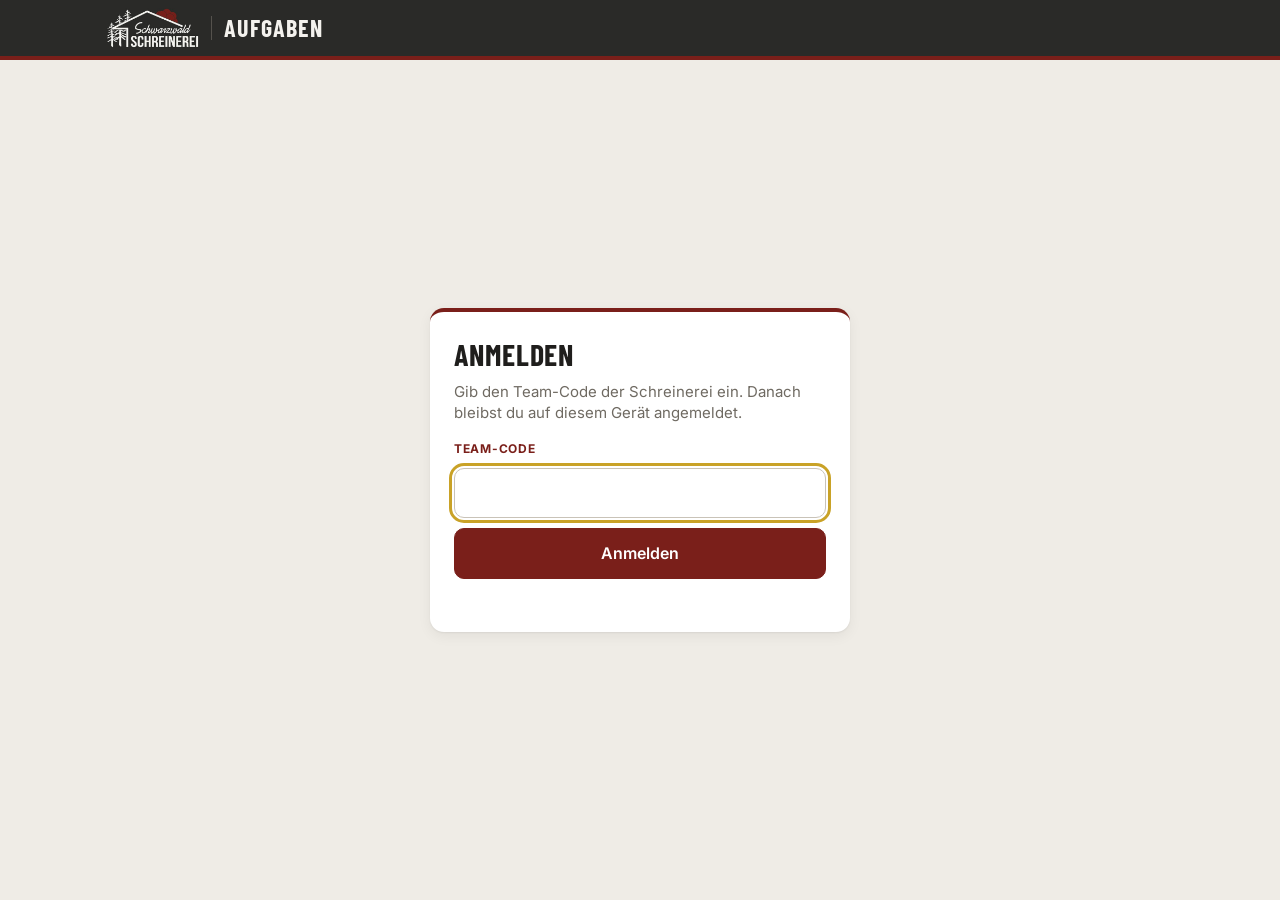
<file: index.html>
<!doctype html>
<html lang="de">
<head>
<meta charset="utf-8">
<meta name="viewport" content="width=device-width, initial-scale=1, viewport-fit=cover">
<title>Aufgaben · Schwarzwald Schreinerei</title>
<meta name="theme-color" content="#2A2A28">
<meta name="apple-mobile-web-app-capable" content="yes">
<meta name="mobile-web-app-capable" content="yes">
<meta name="apple-mobile-web-app-status-bar-style" content="black-translucent">
<meta name="apple-mobile-web-app-title" content="Aufgaben">
<link rel="manifest" href="manifest.webmanifest">
<link rel="icon" href="favicon.png">
<link rel="apple-touch-icon" href="apple-touch-icon.png">
<link rel="preconnect" href="https://fonts.googleapis.com">
<link rel="preconnect" href="https://fonts.gstatic.com" crossorigin>
<link rel="stylesheet" href="https://fonts.googleapis.com/css2?family=Barlow+Condensed:wght@600;700&family=Inter:wght@400;500;600;700&display=swap">
<link rel="stylesheet" href="app.css">
</head>
<body>

<!-- Kopf -->
<header class="top">
  <div class="top-in">
    <img class="top-logo" src="logo.jpg" alt="Schwarzwald Schreinerei">
    <div class="top-title">Aufgaben</div>
    <button class="me" id="meBtn" type="button" hidden><span class="me-dot" id="meDot"></span><span id="meName"></span></button>
    <button class="icon-only" id="menuBtn" type="button" aria-label="Menü" hidden>
      <svg viewBox="0 0 24 24" width="22" height="22" aria-hidden="true"><path d="M4 7h16M4 12h16M4 17h16" stroke="currentColor" stroke-width="2" stroke-linecap="round"/></svg>
    </button>
  </div>
  <div class="status" id="status" hidden></div>
</header>

<!-- Anmelden -->
<section class="gate" id="loginView" hidden>
  <form class="gate-card" id="loginForm" autocomplete="on">
    <h1>Anmelden</h1>
    <p>Gib den Team-Code der Schreinerei ein. Danach bleibst du auf diesem Gerät angemeldet.</p>
    <label for="teamCode">Team-Code</label>
    <input id="teamCode" type="password" autocomplete="current-password" required>
    <button class="btn primary big" type="submit" id="loginBtn">Anmelden</button>
    <div class="form-msg" id="loginMsg" role="alert"></div>
  </form>
</section>

<!-- Wer bin ich -->
<section class="gate" id="whoView" hidden>
  <div class="gate-card">
    <h1>Wer bist du?</h1>
    <p>Damit alle sehen, wer etwas eingetragen oder erledigt hat.</p>
    <div class="who-list" id="whoList"></div>
    <form class="who-new" id="whoForm">
      <input id="whoInput" placeholder="Anderer Name" autocomplete="given-name">
      <button class="btn" type="submit">Weiter</button>
    </form>
  </div>
</section>

<!-- Hauptansicht -->
<main id="mainView" hidden>
  <div class="wrap">

    <div class="space-bar" id="spaceBar" hidden>
      <div class="seg space" role="tablist" aria-label="Bereich">
        <button type="button" id="spaceTeam" class="on">Team-Aufgaben</button>
        <button type="button" id="spacePriv">🔒 Mein Büro</button>
      </div>
      <button class="btn" type="button" id="lockBtn" hidden>Mein Büro sperren</button>
    </div>

    <section class="summary" id="summary" aria-label="Überblick"></section>

    <form class="add" id="addForm" autocomplete="off">
      <div class="add-row">
        <input id="addTitle" placeholder="Was ist zu tun? z. B. „3.12. 10 Uhr Aufmaß Haustür bei Weber Simon“" aria-label="Neue Aufgabe" enterkeyhint="done">
        <button class="mic" type="button" data-mic="addTitle" aria-label="Aufgabe sprechen">
          <svg viewBox="0 0 24 24" width="22" height="22" aria-hidden="true"><path d="M12 3a3 3 0 0 1 3 3v6a3 3 0 0 1-6 0V6a3 3 0 0 1 3-3Zm-7 9a7 7 0 0 0 14 0M12 19v3" fill="none" stroke="currentColor" stroke-width="2" stroke-linecap="round"/></svg>
        </button>
        <button class="btn primary add-go" type="submit" aria-label="Hinzufügen"><span class="long">Hinzufügen</span><span class="short">+</span></button>
      </div>
      <div class="add-parse" id="addParse" hidden></div>
      <div class="add-more">
        <select id="addBereich" aria-label="Bereich"><option value="">– Bereich –</option><option>Aufmaß</option><option>Produktion</option><option>Montage</option><option>Büro</option><option>Sonstiges</option></select>
        <input id="addProjekt" list="projektListe" placeholder="Projekt / Kunde" aria-label="Projekt">
        <input id="addOrt" placeholder="Ort / Adresse" aria-label="Ort oder Adresse">
        <select id="addWer" aria-label="Zuständig"></select>
        <label class="mini">Von (optional)<input id="addAb" type="date"></label>
        <label class="mini">Fällig / bis<input id="addFaellig" type="date"></label>
        <input id="addZeit" type="time" aria-label="Uhrzeit">
        <label class="toggle"><input id="addDringend" type="checkbox"><span>Dringend</span></label>
      </div>
    </form>
    <datalist id="projektListe"></datalist>

    <div class="filters">
      <div class="seg" role="tablist" aria-label="Ansicht">
        <button type="button" role="tab" data-view="offen" class="on">Offen</button>
        <button type="button" role="tab" data-view="erledigt">Erledigt</button>
      </div>
      <div class="chips" id="personChips" aria-label="Person"></div>
      <div class="chips ber-chips" id="bereichChips" aria-label="Bereich"></div>
      <div class="filter-right">
        <select id="groupBy" aria-label="Gruppieren">
          <option value="projekt">nach Projekt</option>
          <option value="person">nach Person</option>
          <option value="datum">nach Fälligkeit</option>
        </select>
        <input id="search" type="search" placeholder="Suchen …" aria-label="Suchen">
      </div>
    </div>

    <section id="list" class="list" aria-live="polite"></section>
  </div>
</main>

<!-- Detail -->
<div class="scrim" id="scrim" hidden></div>
<aside class="sheet" id="sheet" aria-label="Aufgabe" hidden>
  <div class="sheet-head">
    <button class="check big" id="dCheck" type="button" aria-label="Erledigt umschalten"></button>
    <textarea id="dTitel" rows="1" aria-label="Titel"></textarea>
    <button class="icon-only dark" id="dClose" type="button" aria-label="Schließen">
      <svg viewBox="0 0 24 24" width="22" height="22" aria-hidden="true"><path d="M6 6l12 12M18 6 6 18" stroke="currentColor" stroke-width="2" stroke-linecap="round"/></svg>
    </button>
  </div>
  <div class="sheet-body">
    <div class="done-banner" id="dDone" hidden></div>
    <div class="grid2">
      <label>Projekt / Kunde<input id="dProjekt" list="projektListe"></label>
      <label>Zuständig<select id="dWer"></select></label>
      <label>Bereich<select id="dBereich"><option value="">– kein –</option><option>Aufmaß</option><option>Produktion</option><option>Montage</option><option>Büro</option><option>Sonstiges</option></select></label>
      <label class="wide">Ort / Adresse<span class="with-btn"><input id="dOrt" placeholder="z. B. Musterweg 5, Freiamt"><button class="btn" type="button" id="routeBtn" hidden>Route</button></span></label>
      <label>Von (optional)<input id="dAb" type="date"></label>
      <label>Fällig / bis<input id="dFaellig" type="date"></label>
      <label>Uhrzeit<input id="dZeit" type="time"></label>
      <label class="toggle pad"><input id="dDringend" type="checkbox"><span>Dringend</span></label>
    </div>
    <div class="cal-row" id="calRow" hidden>
      <button class="btn" type="button" id="calOutlook">📅 In Outlook eintragen</button>
      <button class="btn" type="button" id="calIcs">Kalenderdatei (.ics)</button>
    </div>
    <label class="full">Notiz
      <span class="with-mic"><textarea id="dNotiz" rows="2" placeholder="Details, Maße, Ansprechpartner …"></textarea>
      <button class="mic" type="button" data-mic="dNotiz" aria-label="Notiz sprechen"><svg viewBox="0 0 24 24" width="20" height="20" aria-hidden="true"><path d="M12 3a3 3 0 0 1 3 3v6a3 3 0 0 1-6 0V6a3 3 0 0 1 3-3Zm-7 9a7 7 0 0 0 14 0M12 19v3" fill="none" stroke="currentColor" stroke-width="2" stroke-linecap="round"/></svg></button></span>
    </label>

    <h3>Teilschritte <span class="muted" id="dStepCount"></span></h3>
    <div class="progress" id="dProgress"><i></i></div>
    <ul class="steps" id="dSteps"></ul>
    <form class="inline-add" id="stepForm" autocomplete="off">
      <input id="stepInput" placeholder="Teilschritt hinzufügen" enterkeyhint="done">
      <button class="mic" type="button" data-mic="stepInput" aria-label="Teilschritt sprechen"><svg viewBox="0 0 24 24" width="20" height="20" aria-hidden="true"><path d="M12 3a3 3 0 0 1 3 3v6a3 3 0 0 1-6 0V6a3 3 0 0 1 3-3Zm-7 9a7 7 0 0 0 14 0M12 19v3" fill="none" stroke="currentColor" stroke-width="2" stroke-linecap="round"/></svg></button>
      <button class="btn" type="submit">+</button>
    </form>

    <h3>Verlauf</h3>
    <form class="inline-add" id="logForm" autocomplete="off">
      <textarea id="logInput" rows="1" placeholder="Was wurde gemacht? Was fehlt noch?"></textarea>
      <button class="mic" type="button" data-mic="logInput" aria-label="Eintrag sprechen"><svg viewBox="0 0 24 24" width="20" height="20" aria-hidden="true"><path d="M12 3a3 3 0 0 1 3 3v6a3 3 0 0 1-6 0V6a3 3 0 0 1 3-3Zm-7 9a7 7 0 0 0 14 0M12 19v3" fill="none" stroke="currentColor" stroke-width="2" stroke-linecap="round"/></svg></button>
      <button class="btn" type="submit">Eintragen</button>
    </form>
    <ul class="log" id="dLog"></ul>

    <div class="sheet-foot">
      <button class="btn primary big" id="dDoneBtn" type="button">Als erledigt abhaken</button>
      <button class="btn danger" id="dDelete" type="button">Aufgabe löschen</button>
    </div>
    <div class="meta-line" id="dMeta"></div>
  </div>
</aside>

<!-- Erledigt-Dialog -->
<div class="modal" id="doneModal" hidden>
  <form class="modal-card" id="doneForm">
    <h2>Erledigt</h2>
    <p class="muted" id="doneTitle"></p>
    <label for="doneNote">Was wurde gemacht? (optional)</label>
    <span class="with-mic"><textarea id="doneNote" rows="3"></textarea>
      <button class="mic" type="button" data-mic="doneNote" aria-label="Sprechen"><svg viewBox="0 0 24 24" width="20" height="20" aria-hidden="true"><path d="M12 3a3 3 0 0 1 3 3v6a3 3 0 0 1-6 0V6a3 3 0 0 1 3-3Zm-7 9a7 7 0 0 0 14 0M12 19v3" fill="none" stroke="currentColor" stroke-width="2" stroke-linecap="round"/></svg></button></span>
    <div class="modal-actions">
      <button class="btn" type="button" id="doneCancel">Abbrechen</button>
      <button class="btn primary" type="submit">Abhaken</button>
    </div>
  </form>
</div>

<!-- Menü -->
<div class="modal" id="menuModal" hidden>
  <div class="modal-card">
    <h2>Menü</h2>
    <div class="menu-list">
      <a class="btn" href="aufmass/" style="text-decoration:none">Fenster-Aufmaß öffnen</a>
      <button class="btn" type="button" id="mWho">Name wechseln</button>
      <button class="btn" type="button" id="mTeam">Team bearbeiten</button>
      <button class="btn" type="button" id="mHome">Auf den Home-Bildschirm legen</button>
      <button class="btn" type="button" id="mMic">Mikrofon testen</button>
      <button class="btn" type="button" id="mLogout">Abmelden</button>
    </div>
    <div class="team-edit" id="teamEdit" hidden>
      <h3>Team</h3>
      <ul id="teamList"></ul>
      <form class="inline-add" id="teamForm"><input id="teamInput" placeholder="Name hinzufügen"><button class="btn" type="submit">+</button></form>
    </div>
    <div class="mic-test" id="micTest" hidden>
      <h3>Mikrofon-Test</h3>
      <p id="micDev" class="muted">Wird gestartet …</p>
      <select id="micSel" hidden></select>
      <div class="meter"><i id="micLevel"></i></div>
      <p class="muted">Sprich etwas – der Balken muss sich bewegen. Gibt es mehrere Mikrofone, kannst du oben umschalten und schauen, bei welchem sich der Balken bewegt.</p>
      <p class="muted"><b>Wichtig:</b> Die Spracheingabe nimmt immer das <b>Windows-Standardmikrofon</b> (Windows-Einstellungen → System → Sound → Eingabe).</p>
    </div>
    <div class="home-help" id="homeHelp" hidden>
      <h3>Als App auf den Home-Bildschirm</h3>
      <p><b>iPhone / iPad (Safari):</b> unten bzw. oben auf das Teilen-Symbol <span class="kbd">□↑</span> tippen → <b>„Zum Home-Bildschirm“</b>.</p>
      <p><b>Android (Chrome):</b> oben rechts <span class="kbd">⋮</span> → <b>„Zum Startbildschirm hinzufügen“</b> bzw. „App installieren“.</p>
      <p><b>PC (Edge/Chrome):</b> in der Adressleiste auf das Installieren-Symbol klicken.</p>
      <button class="btn primary" type="button" id="installBtn" hidden>Jetzt installieren</button>
    </div>
    <div class="modal-actions"><button class="btn" type="button" id="menuClose">Schließen</button></div>
  </div>
</div>

<div class="listen" id="listenBar" hidden role="status" aria-live="polite">
  <span class="listen-dot" aria-hidden="true"></span>
  <div class="listen-main"><b>Ich höre zu …</b><span id="listenText">…</span></div>
  <button class="btn" type="button" id="listenCancel">Abbrechen</button>
  <button class="btn primary" type="button" id="listenDone">Fertig</button>
</div>
<div class="modal" id="privModal" hidden>
  <form class="modal-card" id="privForm">
    <h2>🔒 Mein Büro</h2>
    <p class="muted">Dein privater Bereich – nur mit deinem eigenen Passwort. Die Meister sehen diese Einträge nicht.</p>
    <label for="privCode">Passwort</label>
    <input id="privCode" type="password" autocomplete="current-password" required>
    <div class="form-msg" id="privMsg" role="alert"></div>
    <div class="modal-actions"><button class="btn" type="button" id="privCancel">Abbrechen</button><button class="btn primary" type="submit">Öffnen</button></div>
  </form>
</div>
<div class="toast" id="toast" role="status"></div>

<script src="lib/supabase.js"></script>
<script src="config.js"></script>
<script src="app.js"></script>
</body>
</html>
</file>
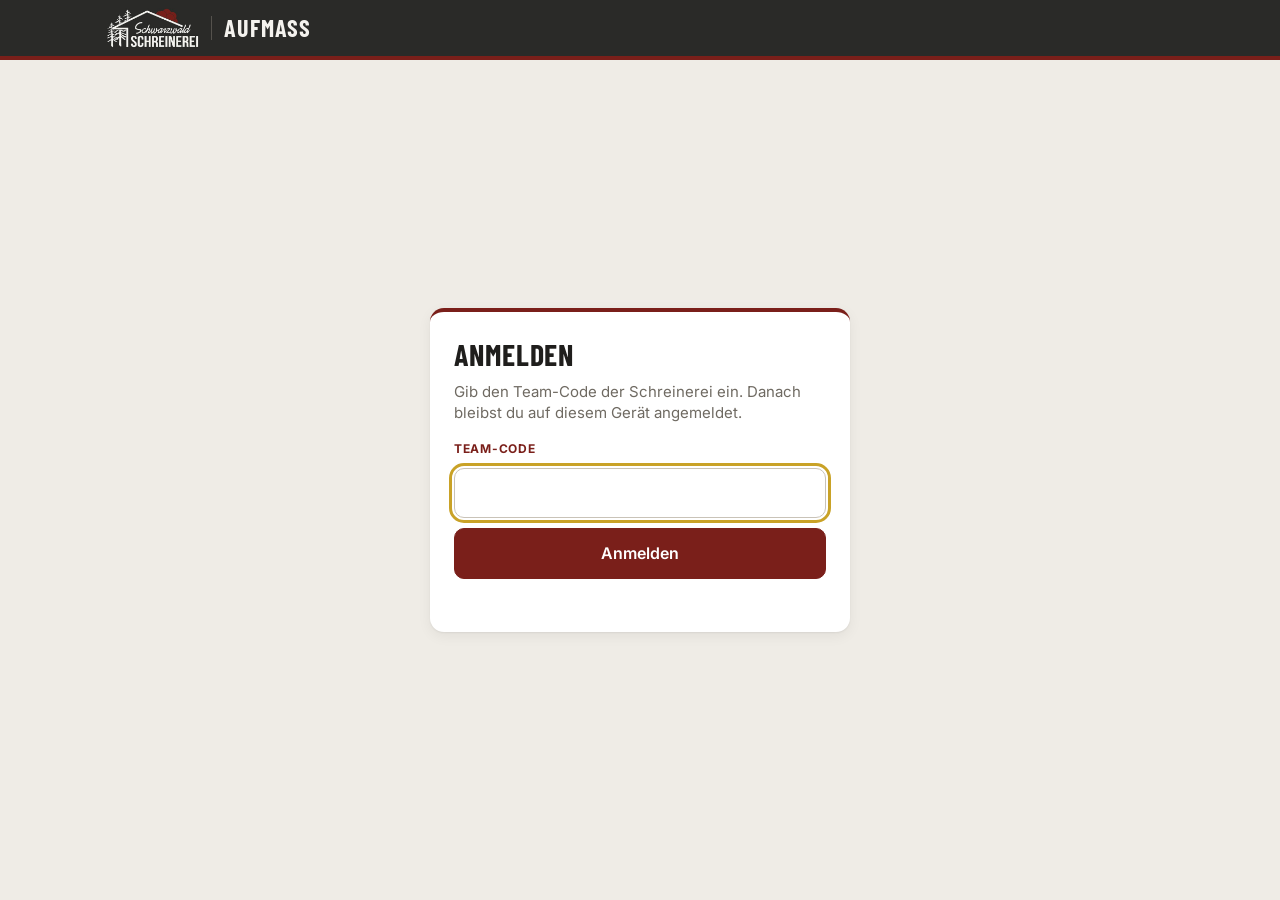
<file: aufmass/index.html>
<!doctype html>
<html lang="de">
<head>
<meta charset="utf-8">
<meta name="viewport" content="width=device-width, initial-scale=1, viewport-fit=cover">
<title>Fenster-Aufmaß · Schwarzwald Schreinerei</title>
<meta name="theme-color" content="#2A2A28">
<meta name="apple-mobile-web-app-capable" content="yes">
<meta name="mobile-web-app-capable" content="yes">
<meta name="apple-mobile-web-app-status-bar-style" content="black-translucent">
<meta name="apple-mobile-web-app-title" content="Aufmaß">
<link rel="manifest" href="manifest.webmanifest">
<link rel="icon" href="favicon.png">
<link rel="apple-touch-icon" href="apple-touch-icon.png">
<link rel="preconnect" href="https://fonts.googleapis.com">
<link rel="preconnect" href="https://fonts.gstatic.com" crossorigin>
<link rel="stylesheet" href="https://fonts.googleapis.com/css2?family=Barlow+Condensed:wght@600;700&family=Inter:wght@400;500;600;700&display=swap">
<link rel="stylesheet" href="../app.css">
<link rel="stylesheet" href="aufmass.css">
</head>
<body>

<header class="top">
  <div class="top-in">
    <img class="top-logo" src="../logo.jpg" alt="Schwarzwald Schreinerei">
    <div class="top-title" id="topTitle">Aufmaß</div>
    <span class="saved" id="saved" aria-live="polite"></span>
    <button class="me" id="meBtn" type="button" hidden><span class="me-dot" id="meDot"></span><span id="meName"></span></button>
    <button class="icon-only" id="menuBtn" type="button" aria-label="Menü" hidden>
      <svg viewBox="0 0 24 24" width="22" height="22" aria-hidden="true"><path d="M4 7h16M4 12h16M4 17h16" stroke="currentColor" stroke-width="2" stroke-linecap="round"/></svg>
    </button>
  </div>
  <div class="status" id="status" hidden></div>
</header>

<!-- Anmelden -->
<section class="gate" id="loginView" hidden>
  <form class="gate-card" id="loginForm">
    <h1>Anmelden</h1>
    <p>Gib den Team-Code der Schreinerei ein. Danach bleibst du auf diesem Gerät angemeldet.</p>
    <label for="teamCode">Team-Code</label>
    <input id="teamCode" type="password" autocomplete="current-password" required>
    <button class="btn primary big" type="submit" id="loginBtn">Anmelden</button>
    <div class="form-msg" id="loginMsg" role="alert"></div>
  </form>
</section>

<!-- Wer -->
<section class="gate" id="whoView" hidden>
  <div class="gate-card">
    <h1>Wer misst auf?</h1>
    <p>Dein Name steht später im Aufmaßprotokoll.</p>
    <div class="who-list" id="whoList"></div>
    <form class="who-new" id="whoForm"><input id="whoInput" placeholder="Anderer Name"><button class="btn" type="submit">Weiter</button></form>
  </div>
</section>

<!-- Liste der Aufmaße -->
<main id="listView" hidden>
  <div class="wrap">
    <div class="list-head">
      <h1 class="page-h">Aufmaße</h1>
      <input id="search" type="search" placeholder="Kunde oder Projekt suchen …" aria-label="Suchen">
      <button class="btn primary big" id="newBtn" type="button">+ Neues Aufmaß</button>
    </div>
    <div id="amList" class="am-list"></div>
  </div>
</main>

<!-- Ein Aufmaß -->
<main id="editView" hidden>
  <div class="ed">
    <aside class="ed-side">
      <button class="btn back" id="backBtn" type="button">← Alle Aufmaße</button>
      <div class="side-title" id="sideTitle"></div>
      <button class="pos-item proj" id="projItem" type="button">
        <span class="proj-ic" aria-hidden="true">⚙</span>
        <span class="pos-txt"><b>Projekt &amp; Voreinstellungen</b><span id="projSum"></span></span>
      </button>
      <h2 class="side-h">Positionen <span class="n" id="posCount"></span></h2>
      <ol class="pos-list" id="posList"></ol>
      <button class="btn primary big" id="addPosBtn" type="button">+ Position</button>
      <div class="side-actions">
        <button class="btn" id="protoBtn" type="button">Protokoll / Drucken</button>
        <button class="btn" id="csvBtn" type="button">Bestellliste (CSV)</button>
      </div>
    </aside>

    <section class="ed-main" id="posEditor">
      <div id="projForm" hidden>
        <h2 class="main-h">Projekt</h2>
        <form class="head-fields" id="headForm" autocomplete="off">
          <label>Kunde<input id="hKunde" data-h="kunde"></label>
          <label>Bauvorhaben / Projekt<input id="hProjekt" data-h="projekt"></label>
          <label class="wide">Adresse<input id="hAdresse" data-h="adresse"></label>
          <label>Datum<input id="hDatum" data-h="datum" type="date"></label>
          <label>Aufgemessen von<input id="hVon" data-h="aufgemessen_von"></label>
        </form>
        <h2 class="main-h">Voreinstellungen <span class="muted">gelten für alle Positionen – einzelne Positionen können abweichen</span></h2>
        <div class="opts" id="vorgabenBox"></div>
        <div class="next-row"><button class="btn primary big" id="toFirstPos" type="button">Weiter zu den Positionen →</button></div>
      </div>
      <div class="empty" id="noPos" hidden><b>Noch keine Position</b>Mit „+ Position“ das erste Fenster oder die erste Tür anlegen.</div>
      <div id="posForm" hidden>
        <div class="pos-top">
          <div class="pos-nr" id="pNr"></div>
          <label class="grow">Raum / Bezeichnung<input id="pRaum" placeholder="z. B. Küche, Bad OG"></label>
          <label class="stk">Stück<input id="pStk" type="number" min="1" inputmode="numeric"></label>
          <div class="pos-tools">
            <button class="btn" id="dupPos" type="button" title="Position kopieren">Kopieren</button>
            <button class="btn danger" id="delPos" type="button">Löschen</button>
          </div>
        </div>

        <h3>Element</h3>
        <div class="types" id="typeGrid" role="radiogroup" aria-label="Elementtyp"></div>
        <div class="grid-tools" id="gridTools" hidden>
          <span>Felder:</span>
          <label>Spalten <select id="gCols"></select></label>
          <label>Reihen <select id="gRows"></select></label>
          <label class="toggle"><input id="gStulp" type="checkbox"><span>Stulp (ohne Pfosten)</span></label>
        </div>

        <h3>Maße <span class="muted">Rohbau-/Lichtmaß in mm</span></h3>
        <div class="measure-opts">
          <label class="toggle"><input id="twoMeas" type="checkbox"><span>Zweites Maß (oben/unten, links/rechts)</span></label>
          <label class="toggle"><input id="showTeil" type="checkbox"><span>Teilungsmaße</span></label>
        </div>
        <div class="measure" id="measure">
          <div class="m-top" id="mTop"></div>
          <div class="m-left" id="mLeft"></div>
          <div class="m-sketch" id="sketch" aria-label="Skizze – Feld antippen, um die Öffnungsart zu ändern"></div>
          <div class="m-right" id="mRight"></div>
          <div class="m-bottom" id="mBottom"></div>
        </div>
        <p class="hint-line">Feld in der Skizze antippen → Öffnungsart wählen. Ansicht <b>von innen</b>.</p>
        <div class="warn" id="measWarn" hidden></div>

        <div class="result" id="result"></div>

        <h3>Einbau</h3>
        <div class="chipsel" id="einbauBox"></div>

        <h3>Ausführung</h3>
        <div class="ausf-sum" id="ausfSum"></div>
        <div class="opts" id="optsBox" hidden></div>
        <h3>Position</h3>
        <div class="opts" id="posOptsBox"></div>

        <h3>Notiz</h3>
        <span class="with-mic"><textarea id="pNotiz" rows="3" placeholder="Besonderheiten, Anschluss, Zugang …"></textarea>
          <button class="mic" type="button" data-mic="pNotiz" aria-label="Notiz sprechen"><svg viewBox="0 0 24 24" width="20" height="20" aria-hidden="true"><path d="M12 3a3 3 0 0 1 3 3v6a3 3 0 0 1-6 0V6a3 3 0 0 1 3-3Zm-7 9a7 7 0 0 0 14 0M12 19v3" fill="none" stroke="currentColor" stroke-width="2" stroke-linecap="round"/></svg></button></span>

        <h3>Fotos</h3>
        <div class="photos" id="photos"></div>
        <label class="btn photo-add">+ Foto aufnehmen / wählen<input id="photoIn" type="file" accept="image/*" capture="environment" multiple hidden></label>

        <div class="next-row"><button class="btn primary big" id="nextPos" type="button">Nächste Position →</button></div>
      </div>
    </section>
  </div>
</main>

<!-- Protokoll -->
<main id="protoView" hidden>
  <div class="proto-bar no-print">
    <button class="btn" id="protoBack" type="button">← Zurück</button>
    <button class="btn primary" id="printBtn" type="button">Drucken / Als PDF speichern</button>
  </div>
  <div class="proto" id="proto"></div>
</main>

<!-- Ziffernblock -->
<div class="keypad" id="keypad" hidden aria-label="Ziffernblock">
  <div class="kp-head"><span id="kpLabel"></span><span class="kp-val" id="kpVal"></span></div>
  <div class="kp-keys">
    <button type="button" data-k="7">7</button><button type="button" data-k="8">8</button><button type="button" data-k="9">9</button>
    <button type="button" data-k="4">4</button><button type="button" data-k="5">5</button><button type="button" data-k="6">6</button>
    <button type="button" data-k="1">1</button><button type="button" data-k="2">2</button><button type="button" data-k="3">3</button>
    <button type="button" data-k="C" class="kp-c">C</button><button type="button" data-k="0">0</button><button type="button" data-k="B" class="kp-b" aria-label="Löschen">⌫</button>
  </div>
  <div class="kp-foot">
    <button type="button" class="btn" data-k="X">Fertig</button>
    <button type="button" class="btn primary" data-k="N">Weiter →</button>
  </div>
</div>

<!-- Öffnungsart -->
<div class="modal" id="cellModal" hidden>
  <div class="modal-card">
    <h2>Öffnungsart</h2>
    <p class="muted">Ansicht von innen</p>
    <div class="cell-types" id="cellTypes"></div>
    <div class="modal-actions"><button class="btn" type="button" id="cellClose">Abbrechen</button></div>
  </div>
</div>

<!-- Menü -->
<div class="modal" id="menuModal" hidden>
  <div class="modal-card">
    <h2>Menü</h2>
    <div class="menu-list">
      <a class="btn" href="../">Zu den Aufgaben</a>
      <button class="btn" type="button" id="mSettings">Einstellungen (Abzüge, Toleranz)</button>
      <button class="btn" type="button" id="mWho">Name wechseln</button>
      <button class="btn" type="button" id="mHome">Auf den Home-Bildschirm legen</button>
      <button class="btn" type="button" id="mLogout">Abmelden</button>
    </div>
    <div class="settings" id="settingsBox" hidden></div>
    <div class="home-help" id="homeHelp" hidden>
      <p><b>iPhone / iPad (Safari):</b> Teilen-Symbol <span class="kbd">□↑</span> → <b>„Zum Home-Bildschirm“</b>.</p>
      <p><b>Android (Chrome):</b> <span class="kbd">⋮</span> → <b>„Zum Startbildschirm hinzufügen“</b>.</p>
    </div>
    <div class="modal-actions"><button class="btn" type="button" id="menuClose">Schließen</button></div>
  </div>
</div>

<div class="toast" id="toast" role="status"></div>

<script src="../lib/supabase.js"></script>
<script src="../config.js"></script>
<script src="aufmass.js"></script>
</body>
</html>
</file>
<file: app.css>
/* Werkstatt-Tafel: dunkler Kopf wie auf Stückliste und Visitenkarte, darunter helle Arbeitsfläche mit Karten */
:root{
  --dark:#2A2A28; --dark2:#3A3936; --cream:#F4F2EE; --red:#7A1F1A; --red2:#9A2B24;
  --bg:#EFECE6; --card:#FFFFFF; --card2:#F8F6F2; --line:#DDD8CF; --line2:#C9C3B8;
  --text:#1F1E1C; --muted:#6F6A62; --ok:#3F7A3A; --ok-bg:#E6F0E2; --warn:#A86A12; --warn-bg:#FBF0DB;
  --late:#A3271F; --late-bg:#F8E4E1; --focus:#C9A227; --chip:#ECE8E1;
  --shadow:0 1px 2px rgba(0,0,0,.06),0 4px 14px rgba(0,0,0,.06);
  --head:"Barlow Condensed", "Arial Narrow", Arial, sans-serif;
  --body:Inter, "Segoe UI", Roboto, Arial, sans-serif;
  color-scheme: light;
}
@media (prefers-color-scheme: dark){
  :root:not([data-theme="light"]){
    --bg:#1B1B1A; --card:#262624; --card2:#2D2D2A; --line:#3A3936; --line2:#4A4845;
    --text:#EEEBE5; --muted:#A39E95; --ok:#7DBA72; --ok-bg:#24321F; --warn:#E0A64B; --warn-bg:#3A2E18;
    --late:#F08A7F; --late-bg:#3D2220; --chip:#33322F; --shadow:0 1px 2px rgba(0,0,0,.4);
    color-scheme: dark;
  }
}
:root[data-theme="dark"]{
    --bg:#1B1B1A; --card:#262624; --card2:#2D2D2A; --line:#3A3936; --line2:#4A4845;
    --text:#EEEBE5; --muted:#A39E95; --ok:#7DBA72; --ok-bg:#24321F; --warn:#E0A64B; --warn-bg:#3A2E18;
    --late:#F08A7F; --late-bg:#3D2220; --chip:#33322F; --shadow:0 1px 2px rgba(0,0,0,.4);
    color-scheme: dark;
}
*{box-sizing:border-box}
html,body{margin:0}
body{background:var(--bg);color:var(--text);font:15px/1.45 var(--body);-webkit-tap-highlight-color:transparent;
  padding-bottom:env(safe-area-inset-bottom,0px)}
button,input,select,textarea{font:inherit;color:inherit}
[hidden]{display:none!important}
.muted{color:var(--muted);font-weight:400}

/* ---------- Kopf ---------- */
.top{position:sticky;top:0;z-index:30;background:var(--dark);color:var(--cream);border-bottom:4px solid var(--red);
  padding-top:env(safe-area-inset-top,0px)}
.top-in{max-width:1100px;margin:0 auto;display:flex;align-items:center;gap:12px;
  padding:8px max(16px,env(safe-area-inset-right,0px)) 8px max(16px,env(safe-area-inset-left,0px))}
.top-logo{height:40px;display:block}
.top-title{font:700 24px/1 var(--head);letter-spacing:.04em;text-transform:uppercase;margin-right:auto;
  padding-left:12px;border-left:1px solid #55524D}
.me{display:flex;align-items:center;gap:8px;background:var(--dark2);border:0;border-radius:20px;padding:6px 12px;color:var(--cream);cursor:pointer}
.me-dot{width:22px;height:22px;border-radius:50%;background:var(--red);display:grid;place-items:center;font-size:12px;font-weight:700}
.icon-only{border:0;background:transparent;color:var(--cream);padding:8px;border-radius:8px;cursor:pointer;display:grid;place-items:center}
.icon-only:hover{background:var(--dark2)}
.icon-only.dark{color:var(--text)}
.icon-only.dark:hover{background:var(--chip)}
.status{background:var(--warn-bg);color:var(--warn);text-align:center;font-size:13px;padding:5px 16px}

/* ---------- Anmelden ---------- */
.gate{min-height:calc(100vh - 80px);display:grid;grid-template-columns:minmax(0,1fr);place-items:center;padding:24px max(16px,env(safe-area-inset-right,0px)) 24px max(16px,env(safe-area-inset-left,0px))}
.gate-card{width:min(420px,100%);background:var(--card);border-radius:14px;box-shadow:var(--shadow);padding:26px 24px;
  display:flex;flex-direction:column;gap:10px;border-top:4px solid var(--red)}
.gate-card h1{font:700 30px/1.1 var(--head);text-transform:uppercase;letter-spacing:.03em;margin:0}
.gate-card p{margin:0 0 6px;color:var(--muted)}
.gate-card label{font-size:12px;font-weight:700;text-transform:uppercase;letter-spacing:.06em;color:var(--red)}
.gate-card input{padding:12px 14px;border:1.5px solid var(--line2);border-radius:10px;background:var(--card);font-size:17px}
.form-msg{color:var(--late);font-size:14px;min-height:1.2em}
.who-list{display:grid;grid-template-columns:repeat(auto-fill,minmax(110px,1fr));gap:10px}
.who-list button{padding:16px 10px;border-radius:12px;border:1.5px solid var(--line2);background:var(--card2);cursor:pointer;
  font:700 20px var(--head);letter-spacing:.03em}
.who-list button:hover{border-color:var(--red)}
.who-new{display:flex;gap:8px;margin-top:6px}
.who-new input{flex:1;min-width:0;padding:10px 12px;border:1.5px solid var(--line2);border-radius:10px;background:var(--card)}

/* ---------- Buttons ---------- */
.btn{border:1.5px solid var(--line2);background:var(--card);color:var(--text);border-radius:10px;padding:9px 14px;cursor:pointer;
  font-weight:600;white-space:nowrap}
.btn:hover{background:var(--card2)}
.btn.primary{background:var(--red);border-color:var(--red);color:#fff}
.btn.primary:hover{background:var(--red2)}
.btn.big{padding:13px 18px;font-size:16px}
.btn.danger{color:var(--late);border-color:transparent;background:transparent}
.btn.danger.confirm{background:var(--late);color:#fff}
:focus-visible{outline:3px solid var(--focus);outline-offset:2px}

/* ---------- Layout ---------- */
.wrap{max-width:1100px;margin:0 auto;padding:16px max(16px,env(safe-area-inset-right,0px)) 80px max(16px,env(safe-area-inset-left,0px));
  display:flex;flex-direction:column;gap:14px}

.summary{display:grid;grid-template-columns:repeat(4,minmax(0,1fr));gap:10px}
.sum{background:var(--card);border-radius:12px;padding:10px 14px;box-shadow:var(--shadow);border:0;text-align:left;cursor:pointer;
  display:flex;flex-direction:column;gap:2px}
.sum b{font:700 30px/1 var(--head);font-variant-numeric:tabular-nums}
.sum span{font-size:12px;color:var(--muted);text-transform:uppercase;letter-spacing:.06em;font-weight:600}
.sum.late b{color:var(--late)} .sum.urgent b{color:var(--red)} .sum.today b{color:var(--warn)}
.sum.active{outline:2px solid var(--red)}

.add{background:var(--card);border-radius:14px;box-shadow:var(--shadow);padding:12px;display:flex;flex-direction:column;gap:10px}
.add-row{display:flex;gap:8px}
.add-row input{flex:1;min-width:0;font-size:18px;padding:12px 14px;border:1.5px solid var(--line2);border-radius:10px;background:var(--card)}
.add-row input:focus{border-color:var(--red);outline:none}
.add-more{display:grid;grid-template-columns:1fr 1.4fr 1.2fr 1fr 1fr 1fr 96px auto;gap:8px}
.add-more input,.add-more select{min-width:0;padding:9px 10px;border:1.5px solid var(--line);border-radius:10px;background:var(--card2)}
.add-go .short{display:none}
@media (max-width:760px){.add-go .short{display:inline}}
.mic{border:1.5px solid var(--line2);background:var(--card2);border-radius:10px;width:48px;flex:none;display:grid;place-items:center;cursor:pointer;color:var(--text)}
.mic.rec{background:var(--red);border-color:var(--red);color:#fff;animation:pulse 1.2s infinite}
@keyframes pulse{50%{box-shadow:0 0 0 6px rgba(122,31,26,.25)}}
@media (prefers-reduced-motion:reduce){.mic.rec{animation:none}}
.toggle{display:flex;align-items:center;gap:8px;padding:0 6px;cursor:pointer;font-weight:600;user-select:none}
.toggle input{width:20px;height:20px;accent-color:var(--red)}

.filters{display:flex;flex-wrap:wrap;gap:10px;align-items:center}
.seg{display:inline-flex;background:var(--chip);border-radius:10px;padding:3px}
.seg button{border:0;background:transparent;padding:7px 16px;border-radius:8px;cursor:pointer;font-weight:600;color:var(--muted)}
.seg button.on{background:var(--card);color:var(--text);box-shadow:var(--shadow)}
.chips{display:flex;gap:6px;flex-wrap:wrap}
.chip{border:1.5px solid transparent;background:var(--chip);border-radius:20px;padding:6px 12px;cursor:pointer;font-weight:600;font-size:14px}
.chip.on{background:var(--dark);color:var(--cream)}
.filter-right{display:flex;gap:8px;margin-left:auto;flex-wrap:wrap}
.filter-right select,.filter-right input{padding:7px 10px;border:1.5px solid var(--line);border-radius:10px;background:var(--card);min-width:0}
.filter-right input{width:170px}

/* ---------- Liste ---------- */
.list{display:flex;flex-direction:column;gap:18px}
.group h2{font:700 19px/1.2 var(--head);text-transform:uppercase;letter-spacing:.05em;margin:0 0 8px;display:flex;align-items:center;gap:8px}
.group h2 .n{font:600 12px var(--body);background:var(--chip);color:var(--muted);border-radius:10px;padding:2px 8px;letter-spacing:0}
.cards{display:flex;flex-direction:column;gap:8px}
.card{background:var(--card);border-radius:12px;box-shadow:var(--shadow);display:flex;gap:12px;align-items:flex-start;padding:12px 14px;
  border-left:5px solid transparent;cursor:pointer}
.card.urgent{border-left-color:var(--red)}
.card.done{opacity:.75}
.card.done .c-title{text-decoration:line-through;text-decoration-color:var(--muted)}
.card:hover{background:var(--card2)}
.check{flex:none;width:30px;height:30px;border-radius:50%;border:2.5px solid var(--line2);background:var(--card);cursor:pointer;display:grid;place-items:center;padding:0}
.check:hover{border-color:var(--ok)}
.check.on{background:var(--ok);border-color:var(--ok)}
.check.on::after{content:"";width:8px;height:14px;border:solid #fff;border-width:0 3px 3px 0;transform:rotate(45deg) translate(-1px,-2px)}
.check.big{width:38px;height:38px}
.c-main{flex:1;min-width:0;display:flex;flex-direction:column;gap:6px}
.c-title{font-weight:600;font-size:16px;overflow-wrap:anywhere}
.c-meta{display:flex;flex-wrap:wrap;gap:6px;align-items:center;font-size:13px}
.tag{background:var(--chip);border-radius:6px;padding:2px 8px;color:var(--muted);font-weight:500}
.tag.who{background:transparent;padding:0;display:inline-flex;align-items:center;gap:5px;color:var(--text)}
.av{width:20px;height:20px;border-radius:50%;background:var(--dark);color:var(--cream);font-size:11px;font-weight:700;display:inline-grid;place-items:center}
.tag.late{background:var(--late-bg);color:var(--late);font-weight:700}
.tag.today{background:var(--warn-bg);color:var(--warn);font-weight:700}
.tag.urgent{background:var(--red);color:#fff;font-weight:700}
.tag.ok{background:var(--ok-bg);color:var(--ok)}
.c-progress{display:flex;align-items:center;gap:8px;font-size:12px;color:var(--muted)}
.bar{flex:1;max-width:220px;height:6px;border-radius:3px;background:var(--chip);overflow:hidden}
.bar i{display:block;height:100%;background:var(--ok);border-radius:3px}
.c-last{font-size:13px;color:var(--muted);overflow:hidden;text-overflow:ellipsis;white-space:nowrap}
.empty{background:var(--card);border-radius:14px;padding:28px 22px;text-align:center;color:var(--muted);box-shadow:var(--shadow)}
.empty b{display:block;color:var(--text);font:700 22px var(--head);text-transform:uppercase;letter-spacing:.04em;margin-bottom:6px}

/* ---------- Detail ---------- */
.scrim{position:fixed;inset:0;background:rgba(15,15,14,.45);z-index:40}
.sheet{position:fixed;z-index:50;background:var(--card);display:flex;flex-direction:column;box-shadow:0 10px 40px rgba(0,0,0,.3);
  top:0;right:0;bottom:0;width:min(520px,100%);padding-top:env(safe-area-inset-top,0px)}
@media (max-width:640px){.sheet{top:auto;left:0;width:100%;height:92vh;border-radius:18px 18px 0 0;padding-top:0}}
.sheet-head{display:flex;gap:10px;align-items:flex-start;padding:14px 14px 12px 16px;border-bottom:4px solid var(--red)}
.sheet-head textarea{flex:1;min-width:0;border:0;background:transparent;resize:none;font:700 22px/1.2 var(--head);letter-spacing:.02em;padding:6px 2px;overflow:hidden}
.sheet-head textarea:focus{outline:none;background:var(--card2);border-radius:6px}
.sheet-body{overflow:auto;padding:14px 16px calc(24px + env(safe-area-inset-bottom,0px));display:flex;flex-direction:column;gap:12px}
.grid2{display:grid;grid-template-columns:1fr 1fr;gap:10px}
.sheet label{display:flex;flex-direction:column;gap:4px;font-size:12px;font-weight:700;text-transform:uppercase;letter-spacing:.05em;color:var(--red)}
.sheet label.toggle{flex-direction:row;color:var(--text);text-transform:none;letter-spacing:0;font-size:15px;align-self:end;padding-bottom:8px}
.sheet input:not([type=checkbox]),.sheet select,.sheet textarea{padding:9px 10px;border:1.5px solid var(--line);border-radius:10px;background:var(--card2);
  text-transform:none;letter-spacing:0;font-weight:400;font-size:15px;color:var(--text);min-width:0;width:100%}
.sheet .sheet-head textarea{border:0;background:transparent;font:700 22px/1.2 var(--head);width:auto}
.with-mic{display:flex;gap:8px}
.with-mic textarea{flex:1}
.sheet h3{font:700 17px var(--head);text-transform:uppercase;letter-spacing:.05em;margin:8px 0 0;display:flex;gap:8px;align-items:baseline}
.progress{height:8px;background:var(--chip);border-radius:4px;overflow:hidden}
.progress i{display:block;height:100%;background:var(--ok);width:0;transition:width .3s}
.steps,.log,#teamList{list-style:none;margin:0;padding:0;display:flex;flex-direction:column;gap:6px}
.step{display:flex;align-items:center;gap:10px;background:var(--card2);border-radius:10px;padding:8px 10px}
.step .check{width:26px;height:26px}
.step .check.on::after{width:6px;height:11px}
.step span{flex:1;min-width:0;overflow-wrap:anywhere}
.step.done span{text-decoration:line-through;color:var(--muted)}
.step small{color:var(--muted);font-size:11px;white-space:nowrap}
.x{border:0;background:transparent;color:var(--muted);cursor:pointer;padding:4px 8px;border-radius:6px;font-size:18px;line-height:1}
.x:hover{background:var(--chip);color:var(--late)}
.inline-add{display:flex;gap:8px}
.inline-add input,.inline-add textarea{flex:1;min-width:0}
.log li{background:var(--card2);border-radius:10px;padding:9px 12px;border-left:3px solid var(--line2)}
.log li.sys{border-left-color:var(--ok)}
.log .lh{font-size:12px;color:var(--muted);display:flex;gap:8px;justify-content:space-between}
.log .lt{white-space:pre-wrap;overflow-wrap:anywhere;margin-top:2px}
.done-banner{background:var(--ok-bg);color:var(--ok);border-radius:10px;padding:10px 12px;font-weight:600}
.sheet-foot{display:flex;gap:10px;justify-content:space-between;align-items:center;flex-wrap:wrap;margin-top:8px}
.meta-line{font-size:12px;color:var(--muted)}

/* ---------- Modals ---------- */
.modal{position:fixed;inset:0;z-index:60;background:rgba(15,15,14,.5);display:grid;place-items:center;padding:16px}
.modal-card{width:min(460px,100%);background:var(--card);border-radius:14px;padding:20px;display:flex;flex-direction:column;gap:10px;
  border-top:4px solid var(--red);max-height:90vh;overflow:auto}
.modal-card h2{font:700 24px var(--head);text-transform:uppercase;letter-spacing:.04em;margin:0}
.modal-card h3{font:700 17px var(--head);text-transform:uppercase;letter-spacing:.04em;margin:8px 0 4px}
.modal-card label{font-size:12px;font-weight:700;text-transform:uppercase;letter-spacing:.05em;color:var(--red)}
.modal-card textarea,.modal-card input{padding:10px;border:1.5px solid var(--line);border-radius:10px;background:var(--card2);min-width:0}
.modal-card p{margin:0}
.modal-actions{display:flex;justify-content:flex-end;gap:8px;margin-top:6px}
.menu-list{display:flex;flex-direction:column;gap:8px}
.menu-list .btn{text-align:left}
#teamList li{display:flex;align-items:center;justify-content:space-between;background:var(--card2);border-radius:8px;padding:6px 10px}
.kbd{background:var(--chip);border-radius:4px;padding:0 5px}
.home-help p{font-size:14px;margin-bottom:6px}

.toast{position:fixed;left:50%;bottom:calc(20px + env(safe-area-inset-bottom,0px));transform:translate(-50%,20px);opacity:0;
  background:var(--dark);color:var(--cream);padding:11px 16px;border-radius:10px;border-left:4px solid var(--red);z-index:70;
  transition:all .2s;pointer-events:none;max-width:calc(100% - 32px);font-size:14px}
.toast.show{opacity:1;transform:translate(-50%,0)}
.toast.act{pointer-events:auto}
.toast button{margin-left:10px;background:transparent;border:1px solid #6A665F;color:var(--cream);border-radius:6px;padding:3px 9px;cursor:pointer}

/* ---------- Handy ---------- */
@media (max-width:760px){
  .summary{grid-template-columns:repeat(2,minmax(0,1fr))}
  .add-more{grid-template-columns:1fr 1fr}
  .add-go .long{display:none}
  .add-go{font-size:22px;padding:0 16px}
  .add:not(.open) .add-more{display:none}
  .filter-right{margin-left:0;width:100%}
  .filter-right input{flex:1;width:auto}
  .top-logo{height:32px}
  .top-title{font-size:20px}
  .me span:last-child{max-width:80px;overflow:hidden;text-overflow:ellipsis;white-space:nowrap}
}
@media (max-width:400px){ .top-logo{display:none} .top-title{border:0;padding-left:0} }

/* Schnelleingabe: erkannte Angaben */
.add-parse{display:flex;flex-wrap:wrap;gap:6px;align-items:center;font-size:13px;padding:2px 2px 0}
.add-parse .ap-l{color:var(--muted);font-weight:600}
.add-parse .ap-t{font-weight:600}

.cal-row{display:flex;gap:8px;flex-wrap:wrap}

.grid2 .wide{grid-column:1 / -1}
.with-btn{display:flex;gap:8px}
.with-btn input{flex:1;min-width:0}

/* Spracheingabe: Balken „Ich höre zu …“ */
.listen{position:fixed;left:50%;transform:translateX(-50%);bottom:calc(16px + env(safe-area-inset-bottom,0px));z-index:65;
  width:min(640px,calc(100% - 32px));background:var(--dark);color:var(--cream);border-radius:14px;border-left:5px solid var(--red);
  box-shadow:0 10px 30px rgba(0,0,0,.35);display:flex;align-items:center;gap:12px;padding:12px 14px}
.listen-dot{width:14px;height:14px;border-radius:50%;background:#E0453A;flex:none;animation:pulse 1.2s infinite}
.listen-main{flex:1;min-width:0;display:flex;flex-direction:column;gap:2px}
.listen-main b{font:700 15px var(--head);text-transform:uppercase;letter-spacing:.05em}
.listen-main span{font-size:15px;color:#E9E5DD;overflow-wrap:anywhere}
.listen .btn{background:transparent;color:var(--cream);border-color:#5A5752}
.listen .btn.primary{background:var(--red);border-color:var(--red)}
@media (prefers-reduced-motion:reduce){.listen-dot{animation:none}}

.add-more{align-items:end}
.add-more .mini{display:flex;flex-direction:column;gap:2px;font-size:11px;font-weight:600;color:var(--muted);min-width:0}
.add-more .mini input{width:100%;min-width:0;padding:9px 10px;border:1.5px solid var(--line);border-radius:10px;background:var(--card2)}

.mic-test{display:flex;flex-direction:column;gap:8px}
.meter{height:14px;border-radius:7px;background:var(--chip);overflow:hidden}
.meter i{display:block;height:100%;width:0;background:var(--ok);transition:width .08s}

/* Bereiche */
.tag.ber{font-weight:700}
.b-aufmass{--bc:#2F6E8F} .b-prod{--bc:#A2662A} .b-mont{--bc:#3F7A3A} .b-buero{--bc:#6A4C93} .b-sonst{--bc:#6F6A62}
.tag.ber{background:color-mix(in srgb, var(--bc) 15%, transparent);color:var(--bc)}
.ber-chips .chip{border-left:4px solid var(--bc, transparent)}
.ber-chips .chip.on{background:var(--bc, var(--dark));color:#fff}
.chip.on:not([class*="b-"]){background:var(--dark);color:var(--cream)}
@media (prefers-color-scheme: dark){ .b-aufmass{--bc:#6FB3D6} .b-prod{--bc:#E0A15E} .b-mont{--bc:#7DBA72} .b-buero{--bc:#B49AE0} .b-sonst{--bc:#A39E95} }
.add-more select{min-width:0;padding:9px 10px;border:1.5px solid var(--line);border-radius:10px;background:var(--card2)}
/* Team / Mein Büro */
.space-bar{display:flex;gap:10px;align-items:center;flex-wrap:wrap}
.seg.space button{font-size:15px;padding:9px 18px}
body.privat .top{border-bottom-color:#6A4C93}
body.privat .summary .sum{outline-color:#6A4C93}
body.privat .space-bar::after{content:"Nur fürs Büro sichtbar";font-size:12px;font-weight:700;color:#6A4C93;background:color-mix(in srgb,#6A4C93 14%,transparent);border-radius:8px;padding:4px 10px}
.add-more .toggle input{width:20px;height:20px;flex:none;padding:0;min-width:20px}
.add-more .toggle{white-space:nowrap}
</file>
<file: aufmass/aufmass.css>
/* Aufmaß: baut auf ../app.css auf (Farben, Kopf, Knöpfe, Dialoge) */
:root{ --sk-frame:#E9E4DA; --sk-glass:#DCE8EE; --sk-door:#D9CDBB; --sk-line:#2A2A28; --dim:#7A1F1A; }
@media (prefers-color-scheme: dark){ :root:not([data-theme="light"]){ --sk-frame:#4A4743; --sk-glass:#2C3A41; --sk-door:#4D4436; --sk-line:#EEEBE5; --dim:#F08A7F; } }
:root[data-theme="dark"]{ --sk-frame:#4A4743; --sk-glass:#2C3A41; --sk-door:#4D4436; --sk-line:#EEEBE5; --dim:#F08A7F; }

.saved{font-size:13px;color:#B8B3AA;white-space:nowrap}
.page-h{font:700 30px var(--head);text-transform:uppercase;letter-spacing:.04em;margin:0;margin-right:auto}
.list-head{display:flex;gap:10px;align-items:center;flex-wrap:wrap}
.list-head input{padding:10px 12px;border:1.5px solid var(--line);border-radius:10px;background:var(--card);min-width:0;width:260px;max-width:100%}
.am-list{display:flex;flex-direction:column;gap:10px}
.am-card{background:var(--card);border-radius:12px;box-shadow:var(--shadow);padding:12px 14px;display:flex;gap:14px;align-items:center;cursor:pointer}
.am-card:hover{background:var(--card2)}
.am-thumbs{display:flex;gap:4px;flex:none}
.am-thumb{width:60px;height:52px}
.am-main{flex:1;min-width:0}
.am-title{font:700 20px var(--head);letter-spacing:.02em}
.am-sub{color:var(--text);font-size:14px}
.am-meta{color:var(--muted);font-size:13px}
.btn.small{padding:6px 10px;font-size:13px}

/* Editor: links Positionen, rechts die gewählte Position */
.ed{max-width:1280px;margin:0 auto;display:grid;grid-template-columns:300px minmax(0,1fr);gap:16px;
  padding:16px max(16px,env(safe-area-inset-right,0px)) 120px max(16px,env(safe-area-inset-left,0px))}
.ed-side{display:flex;flex-direction:column;gap:10px;align-self:start;position:sticky;top:76px;max-height:calc(100vh - 90px);overflow:auto;padding-bottom:8px}
.back{align-self:flex-start}
.head-fields{background:var(--card);border-radius:12px;box-shadow:var(--shadow);padding:12px;display:flex;flex-direction:column;gap:8px}
.head-fields label,.pos-top label,.opt-l{display:flex;flex-direction:column;gap:3px;font-size:11px;font-weight:700;text-transform:uppercase;letter-spacing:.06em;color:var(--red)}
.head-fields input,.pos-top input{padding:8px 10px;border:1.5px solid var(--line);border-radius:9px;background:var(--card2);font-size:15px;color:var(--text);text-transform:none;letter-spacing:0;font-weight:400;min-width:0;width:100%}
.head-fields .two{display:grid;grid-template-columns:1fr 1fr;gap:8px}
.side-h{font:700 18px var(--head);text-transform:uppercase;letter-spacing:.05em;margin:6px 0 0;display:flex;gap:8px;align-items:center}
.side-h .n{font:600 12px var(--body);background:var(--chip);border-radius:10px;padding:2px 8px;color:var(--muted)}
.pos-list{list-style:none;margin:0;padding:0;display:flex;flex-direction:column;gap:6px}
.pos-item{display:flex;gap:10px;align-items:center;background:var(--card);border-radius:10px;padding:8px 10px;cursor:pointer;box-shadow:var(--shadow);border-left:4px solid transparent}
.pos-item.on{border-left-color:var(--red);background:var(--card2)}
.pos-thumb{width:54px;height:46px;flex:none}
.pos-txt{display:flex;flex-direction:column;min-width:0;font-size:13px}
.pos-txt b{font-size:14px;overflow:hidden;text-overflow:ellipsis;white-space:nowrap}
.pos-txt span{color:var(--muted)}
.pos-txt .miss{color:var(--warn);font-weight:600}
.side-actions{display:flex;flex-direction:column;gap:8px;margin-top:6px}

.ed-main{background:var(--card);border-radius:14px;box-shadow:var(--shadow);padding:16px 18px;min-width:0}
.ed-main h3{font:700 18px var(--head);text-transform:uppercase;letter-spacing:.05em;margin:18px 0 8px;display:flex;gap:8px;align-items:baseline}
.ed-main h3 .muted{font:400 13px var(--body);text-transform:none;letter-spacing:0}
.pos-top{display:flex;gap:10px;align-items:flex-end;flex-wrap:wrap}
.pos-nr{font:700 30px/1 var(--head);background:var(--dark);color:var(--cream);border-radius:10px;padding:8px 12px}
.pos-top .grow{flex:1;min-width:180px}
.pos-top .stk{width:80px}
.pos-tools{display:flex;gap:6px}

.types{display:grid;grid-template-columns:repeat(auto-fill,minmax(112px,1fr));gap:8px}
.type{border:1.5px solid var(--line);background:var(--card2);border-radius:10px;padding:8px 6px;cursor:pointer;display:flex;flex-direction:column;align-items:center;gap:4px;color:var(--text)}
.type:hover{border-color:var(--line2)}
.type.on{border-color:var(--red);background:var(--card);box-shadow:inset 0 0 0 1.5px var(--red)}
.type-ic{width:64px;height:54px}
.type-n{font-size:12px;font-weight:600;text-align:center;line-height:1.2}
.grid-tools{display:flex;gap:12px;align-items:center;flex-wrap:wrap;margin-top:10px;font-size:14px;color:var(--muted)}
.grid-tools label{display:flex;gap:6px;align-items:center;color:var(--text);font-weight:600}
.grid-tools select{padding:6px 8px;border:1.5px solid var(--line);border-radius:8px;background:var(--card2)}

.measure-opts{display:flex;gap:16px;flex-wrap:wrap;margin-bottom:6px}
.measure{display:grid;grid-template-columns:minmax(0,1fr) auto minmax(0,1fr);grid-template-areas:"top top top" "left sk right" "bottom bottom bottom";
  gap:8px;align-items:center;background:var(--card2);border-radius:12px;padding:12px}
.m-top{grid-area:top;display:flex;gap:8px;justify-content:center;flex-wrap:wrap}
.m-bottom{grid-area:bottom;display:flex;gap:8px;justify-content:center;flex-wrap:wrap}
.m-left{grid-area:left;display:flex;flex-direction:column;gap:8px;justify-self:end}
.m-right{grid-area:right;display:flex;flex-direction:column;gap:8px;justify-self:start}
.m-sketch{grid-area:sk;display:flex;align-items:center;justify-content:center;max-width:100%}
.mf{display:flex;flex-direction:column;gap:2px;font-size:11px;font-weight:700;text-transform:uppercase;letter-spacing:.05em;color:var(--red)}
.mfield{width:118px;padding:10px 10px;font:700 22px var(--head);letter-spacing:.03em;text-align:center;border:2px solid var(--line2);border-radius:10px;
  background:var(--card);color:var(--text);caret-color:var(--red);font-variant-numeric:tabular-nums}
.mfield:focus{outline:none;border-color:var(--red);box-shadow:0 0 0 3px rgba(122,31,26,.18)}
.mfield:placeholder-shown{border-style:dashed}
.small-note{font-size:12px;align-self:center}
.hint-line{font-size:13px;color:var(--muted);margin:6px 0 0}
.warn{background:var(--warn-bg);color:var(--warn);border-radius:10px;padding:10px 12px;margin-top:10px;font-weight:600;font-size:14px;display:flex;flex-direction:column;gap:4px}
.result{display:grid;gap:4px;margin-top:12px;background:var(--card2);border-radius:12px;padding:12px 14px}
.res-row{display:flex;justify-content:space-between;gap:10px;align-items:baseline}
.res-row span{color:var(--muted);font-size:14px}
.res-row b{font:700 20px var(--head);letter-spacing:.03em;font-variant-numeric:tabular-nums}
.res-row.sub b{font:500 14px var(--body);color:var(--muted)}
.res-row.best b{color:var(--red);font-size:26px}
.res-note{font-size:12px;color:var(--warn)}

.chipsel{display:flex;flex-wrap:wrap;gap:6px}
.opts{display:flex;flex-direction:column;gap:10px}
.opt{display:grid;grid-template-columns:170px minmax(0,1fr);gap:10px;align-items:start}
.opt-l{padding-top:8px}
.opt-v{display:flex;flex-wrap:wrap;gap:6px;align-items:center}
.opt-free{padding:6px 10px;border:1.5px solid var(--line);border-radius:20px;background:var(--card2);width:130px;min-width:0}
.opt-num{width:130px;font-size:18px;padding:6px 8px}

.photos{display:grid;grid-template-columns:repeat(auto-fill,minmax(110px,1fr));gap:8px}
.photo{position:relative;border-radius:10px;overflow:hidden;background:var(--chip);aspect-ratio:4/3}
.photo img{width:100%;height:100%;object-fit:cover;display:block}
.photo .x{position:absolute;top:4px;right:4px;background:rgba(0,0,0,.55);color:#fff}
.photo-add{display:inline-flex;margin-top:8px;cursor:pointer}
.next-row{display:flex;justify-content:flex-end;margin-top:20px}
.btn.danger.confirm{background:var(--late);color:#fff}

/* Skizze */
.sk{display:block;overflow:visible}
.sk-frame{fill:var(--sk-frame);stroke:var(--sk-line)}
.sk-glass{fill:var(--sk-glass);stroke:var(--sk-line)}
.sk-door{fill:var(--sk-door);stroke:var(--sk-line)}
.sk-sym{stroke:var(--sk-line);stroke-linejoin:round}
.sk-sym.dash{stroke-dasharray:5 4}
.sk.mini .sk-sym.dash{stroke-dasharray:2 2}
.sk-handle{stroke:var(--sk-line);stroke-linecap:round}
.sk-f{font:700 16px var(--head);fill:var(--sk-line);opacity:.55}
.sk-note{font:600 12px var(--body);fill:var(--muted)}
.sk-dim line{stroke:var(--dim);stroke-width:1.3}
.sk-dim text{font:700 14px var(--head);fill:var(--dim);letter-spacing:.03em}
.sk-dim.small text{font-size:11px}
.sk-dim.miss text{fill:var(--muted);font-weight:600}
.sk-click{cursor:pointer}
.sk-click:hover .sk-glass,.sk-click:hover .sk-door{stroke:var(--red);stroke-width:2.5}

.cell-types{display:grid;grid-template-columns:repeat(auto-fill,minmax(120px,1fr));gap:8px}
.cell-t{display:flex;flex-direction:column;align-items:center;gap:4px;border:1.5px solid var(--line);background:var(--card2);border-radius:10px;padding:8px;cursor:pointer;font-size:13px;font-weight:600;color:var(--text)}
.cell-t.on{border-color:var(--red);box-shadow:inset 0 0 0 1.5px var(--red)}
.cell-ic{width:50px;height:58px}

/* Ziffernblock */
.keypad{position:fixed;z-index:45;right:max(16px,env(safe-area-inset-right,0px));bottom:calc(16px + env(safe-area-inset-bottom,0px));width:280px;
  background:var(--dark);color:var(--cream);border-radius:16px;padding:12px;box-shadow:0 12px 40px rgba(0,0,0,.35);border-top:4px solid var(--red);
  display:flex;flex-direction:column;gap:8px;touch-action:manipulation;user-select:none}
.kp-head{display:flex;justify-content:space-between;align-items:baseline;gap:8px;font-size:12px;text-transform:uppercase;letter-spacing:.06em;color:#B8B3AA}
.kp-val{font:700 22px var(--head);color:var(--cream);letter-spacing:.03em;text-transform:none}
.kp-keys{display:grid;grid-template-columns:repeat(3,1fr);gap:6px}
.kp-keys button{height:56px;border:0;border-radius:10px;background:#3D3C39;color:var(--cream);font:700 26px var(--head);cursor:pointer}
.kp-keys button:active{background:#55524D}
.kp-keys .kp-c,.kp-keys .kp-b{background:#4A4743;font-size:20px}
.kp-foot{display:grid;grid-template-columns:1fr 1.6fr;gap:6px}
.kp-foot .btn{border-color:#55524D;background:transparent;color:var(--cream)}
.kp-foot .btn.primary{background:var(--red);border-color:var(--red)}

/* Settings */
.settings{display:flex;flex-direction:column;gap:8px}
.set-grid{display:grid;grid-template-columns:1fr 80px 80px;gap:6px;align-items:center;font-size:14px}
.set-grid b{font-size:12px;color:var(--muted)}
.set-grid input,.set-row input[type=number]{padding:6px 8px;border:1.5px solid var(--line);border-radius:8px;background:var(--card2);width:100%}
.set-row{display:flex;gap:10px;align-items:center;justify-content:space-between;font-size:14px}
.set-row input[type=number]{width:80px}
.menu-list a.btn{text-decoration:none;text-align:left}

/* Protokoll */
.proto-bar{max-width:900px;margin:12px auto 0;display:flex;justify-content:space-between;gap:8px;padding:0 16px}
.proto{max-width:900px;margin:12px auto 40px;background:#fff;color:#1F1E1C;padding:24px 28px;box-shadow:var(--shadow);
  --sk-frame:#E9E4DA;--sk-glass:#DCE8EE;--sk-door:#D9CDBB;--sk-line:#2A2A28;--dim:#7A1F1A;--muted:#6F6A62}
.pr-band{background:#2A2A28;display:flex;justify-content:space-between;align-items:center;padding:8px 14px;border-bottom:5px solid #7A1F1A}
.pr-band img{height:56px}
.pr-title{text-align:right;color:#F4F2EE}
.pr-title b{display:block;font:700 26px var(--head);letter-spacing:.04em}
.pr-title span{font-size:11px;color:#B8B3AA}
.pr-info{display:grid;grid-template-columns:repeat(3,1fr);gap:8px 20px;margin:14px 0}
.pr-info span{display:block;font-size:10px;font-weight:700;text-transform:uppercase;letter-spacing:.06em;color:#7A1F1A}
.pr-info b{font-weight:600;border-bottom:1px solid #4A4743;display:block;padding-bottom:2px}
.pr-table{width:100%;border-collapse:collapse;font-size:13px}
.pr-table th{background:#2A2A28;color:#F4F2EE;text-align:left;padding:6px 8px;font-size:12px;border-bottom:3px solid #7A1F1A}
.pr-table td{padding:6px 8px;border-bottom:1px solid #C9C3B8;font-variant-numeric:tabular-nums}
.pr-table tr:nth-child(even) td{background:#F7F5F1}
.pr-table td.best{font-weight:700;color:#7A1F1A}
.pr-sum{font-size:11px;color:#6F6A62;margin:6px 0 10px}
.pr-pos{border-top:2px solid #2A2A28;padding-top:10px;margin-top:16px;break-inside:avoid}
.pr-pos h3{font:700 19px var(--head);text-transform:uppercase;letter-spacing:.04em;margin:0 0 8px}
.pr-row{display:grid;grid-template-columns:300px 1fr;gap:18px;align-items:start}
.pr-sketch{width:300px;height:260px}
.pr-dl{display:grid;grid-template-columns:140px 1fr;gap:4px 10px;margin:0;font-size:13px}
.pr-dl dt{color:#7A1F1A;font-weight:700;font-size:11px;text-transform:uppercase;letter-spacing:.04em;padding-top:2px}
.pr-dl dd{margin:0;overflow-wrap:anywhere}
.pr-photos{display:flex;gap:6px;flex-wrap:wrap;margin-top:8px}
.pr-photos img{height:110px;border-radius:4px}
.pr-foot{font-size:10px;color:#6F6A62;margin-top:20px;border-top:1px solid #C9C3B8;padding-top:6px}

@media print{
  @page{size:A4;margin:12mm}
  *{-webkit-print-color-adjust:exact;print-color-adjust:exact}
  body{background:#fff}
  .top,.no-print,.toast,.keypad,.status{display:none!important}
  .proto{box-shadow:none;margin:0;padding:0;max-width:none}
}

/* Tablet hochkant & Handy */
@media (max-width:900px){
  .ed{grid-template-columns:minmax(0,1fr)}
  .ed-side{position:static;max-height:none}
  .side-actions{flex-direction:row;flex-wrap:wrap}
}
@media (max-width:640px){
  .ed-main{padding:12px}
  .opt{grid-template-columns:minmax(0,1fr)}
  .opt-l{padding-top:0}
  .mfield{width:96px;font-size:19px;padding:8px 6px}
  .measure{padding:8px;gap:8px;grid-template-columns:minmax(0,1fr) minmax(0,1fr);grid-template-areas:"top top" "sk sk" "left right" "bottom bottom"}
  .m-left{justify-self:end}
  .m-right{justify-self:start}
  .keypad{left:0;right:0;bottom:0;width:auto;border-radius:16px 16px 0 0;padding:10px max(12px,env(safe-area-inset-right,0px)) calc(10px + env(safe-area-inset-bottom,0px)) max(12px,env(safe-area-inset-left,0px))}
  body.kp-open .ed{padding-bottom:360px}
  .kp-keys button{height:50px}
  .pr-row{grid-template-columns:1fr}
  .pr-info{grid-template-columns:1fr 1fr}
  .am-thumbs{display:none}
  .saved{display:none}
}

/* ---------- v2: Projekt-Voreinstellungen & Zeichnung ---------- */
:root{ --sk-glass:#D7E6EE; }
.side-title{font:700 22px/1.15 var(--head);letter-spacing:.02em;overflow-wrap:anywhere}
.pos-item.proj{border:0;text-align:left;width:100%;color:var(--text);font:inherit}
.proj-ic{width:54px;height:46px;flex:none;display:grid;place-items:center;font-size:22px;background:var(--dark);color:var(--cream);border-radius:8px}
.main-h{font:700 22px var(--head);text-transform:uppercase;letter-spacing:.05em;margin:4px 0 10px;display:flex;flex-wrap:wrap;gap:6px 10px;align-items:baseline}
.main-h .muted{font:400 13px var(--body);text-transform:none;letter-spacing:0}
#projForm .head-fields{display:grid;grid-template-columns:1fr 1fr;gap:10px;box-shadow:none;background:var(--card2);margin-bottom:18px}
#projForm .head-fields .wide{grid-column:1 / -1}
#vorgabenBox .opt{padding:8px 0;border-bottom:1px solid var(--line)}
.dev-dot{margin-left:auto;background:var(--warn-bg);color:var(--warn);font-weight:700;border-radius:10px;padding:0 7px;font-size:13px}
.proj-mark{font-size:10px;opacity:.7;margin-left:4px;text-transform:uppercase;letter-spacing:.05em}
.ausf-line{display:flex;gap:10px;align-items:center;flex-wrap:wrap;background:var(--card2);border-radius:12px;padding:10px 12px}
.ausf-tag{background:var(--ok-bg);color:var(--ok);font-weight:700;font-size:12px;border-radius:8px;padding:3px 9px;text-transform:uppercase;letter-spacing:.04em}
.ausf-tag.dev{background:var(--warn-bg);color:var(--warn)}
.ausf-txt{flex:1;min-width:180px;color:var(--muted);font-size:14px}
.ausf-devs{display:flex;flex-wrap:wrap;gap:6px;margin-top:8px}
.chip.small{font-size:12px;padding:4px 10px;cursor:default}
#optsBox{margin-top:10px}
.opt.dev .opt-l{color:var(--warn)}
.proj-v{display:block;font-size:11px;font-weight:500;color:var(--muted);text-transform:none;letter-spacing:0}
.opt-extra{display:inline-flex;gap:6px;align-items:center}
.reset{border:0;background:transparent;color:var(--red);font-weight:600;cursor:pointer;padding:4px 6px;border-radius:6px}
.reset:hover{background:var(--chip)}
.sk-glass{fill:var(--sk-glass)}
.sk-refl{stroke:#FFFFFF;stroke-width:1.4;opacity:.8;stroke-linecap:round}
.sk-f{font:700 14px var(--head);fill:#2A2A28;opacity:.4}
.sk-dim line.ext{stroke-width:.7;opacity:.6}
.sk-dim line.tick{stroke-width:1.6}
.m-sketch{background:#FFFFFF;border-radius:10px;padding:0}
.pr-vorg{border:1px solid #C9C3B8;border-radius:6px;padding:8px 12px;margin:0 0 12px}
.pr-vorg h4{margin:0 0 6px;font:700 13px var(--head);text-transform:uppercase;letter-spacing:.05em;color:#7A1F1A}
.pr-dl.cols{grid-template-columns:130px 1fr 130px 1fr}
.pr-dl dt.dev{color:#A86A12}
.pr-dl dd.strong{font-weight:700;color:#7A1F1A}
@media (max-width:640px){
  #projForm .head-fields{grid-template-columns:1fr}
  .pr-dl.cols{grid-template-columns:120px 1fr}
}
</file>
